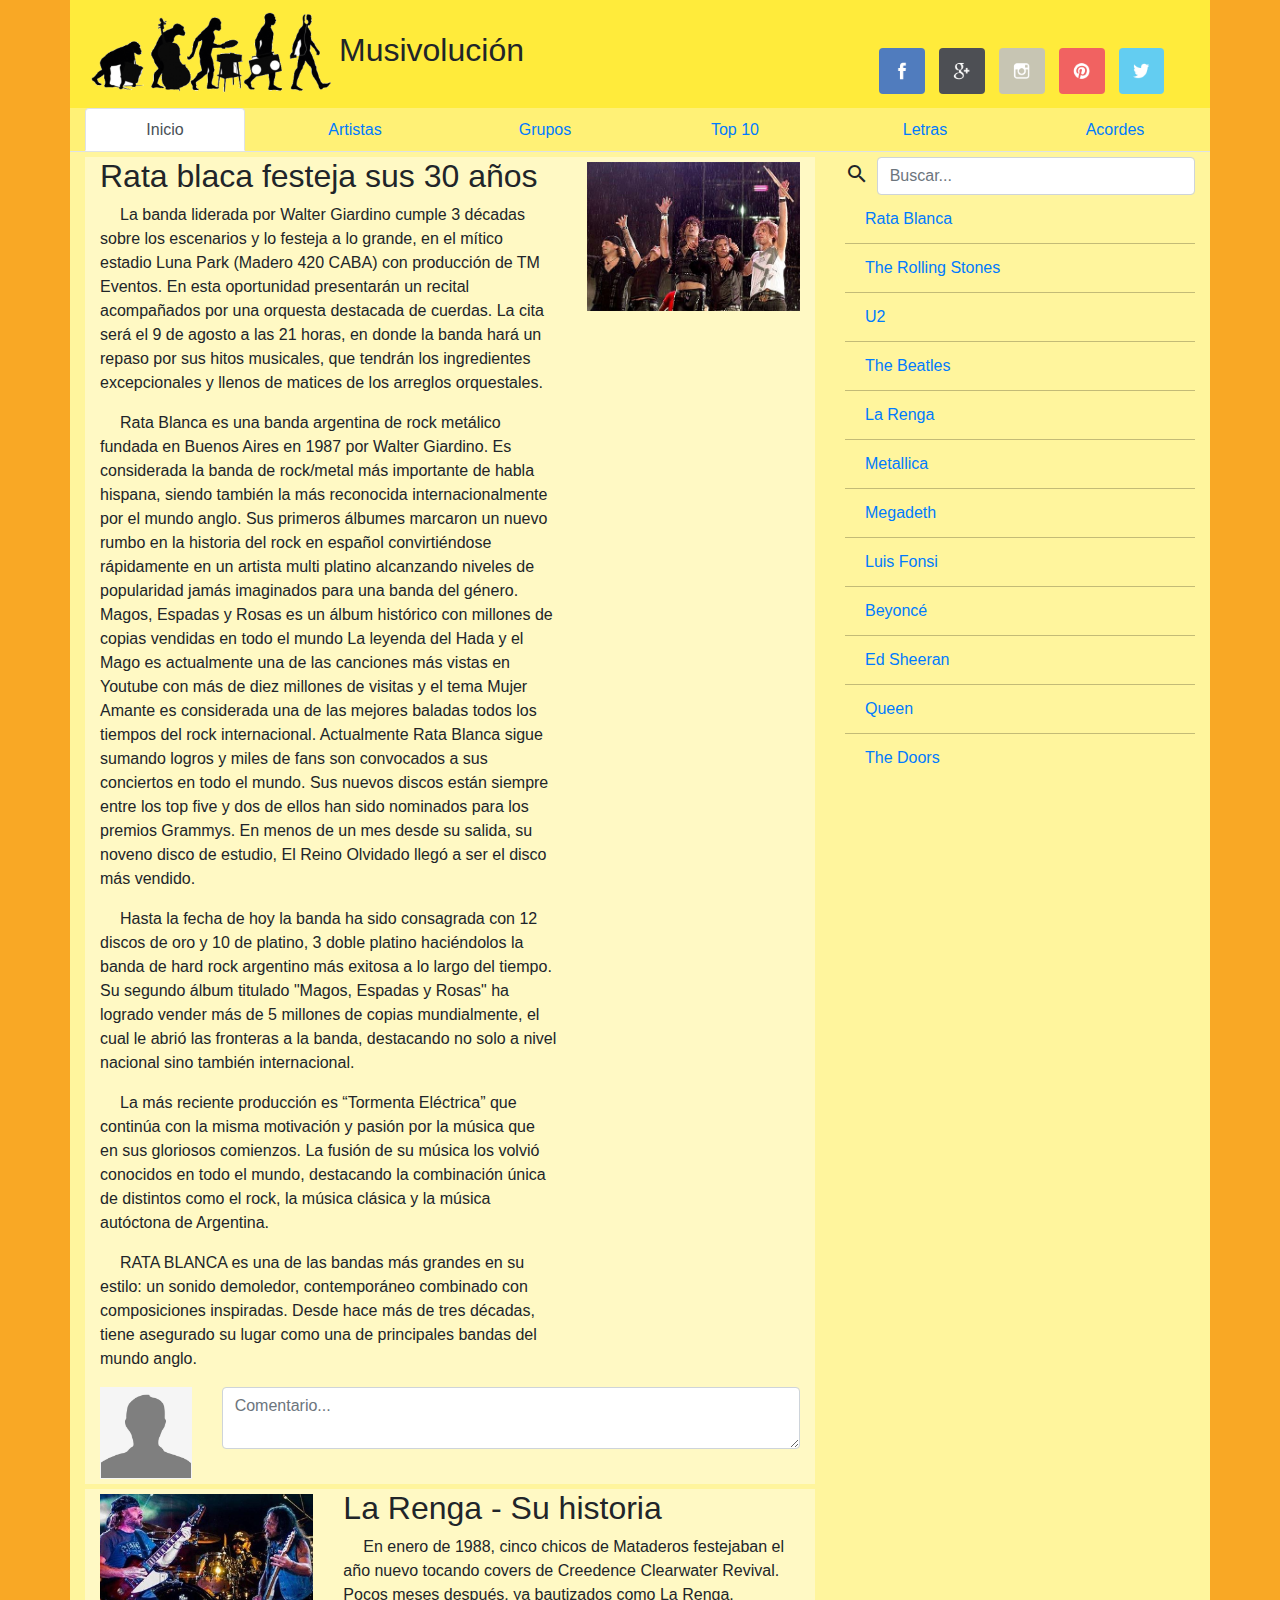
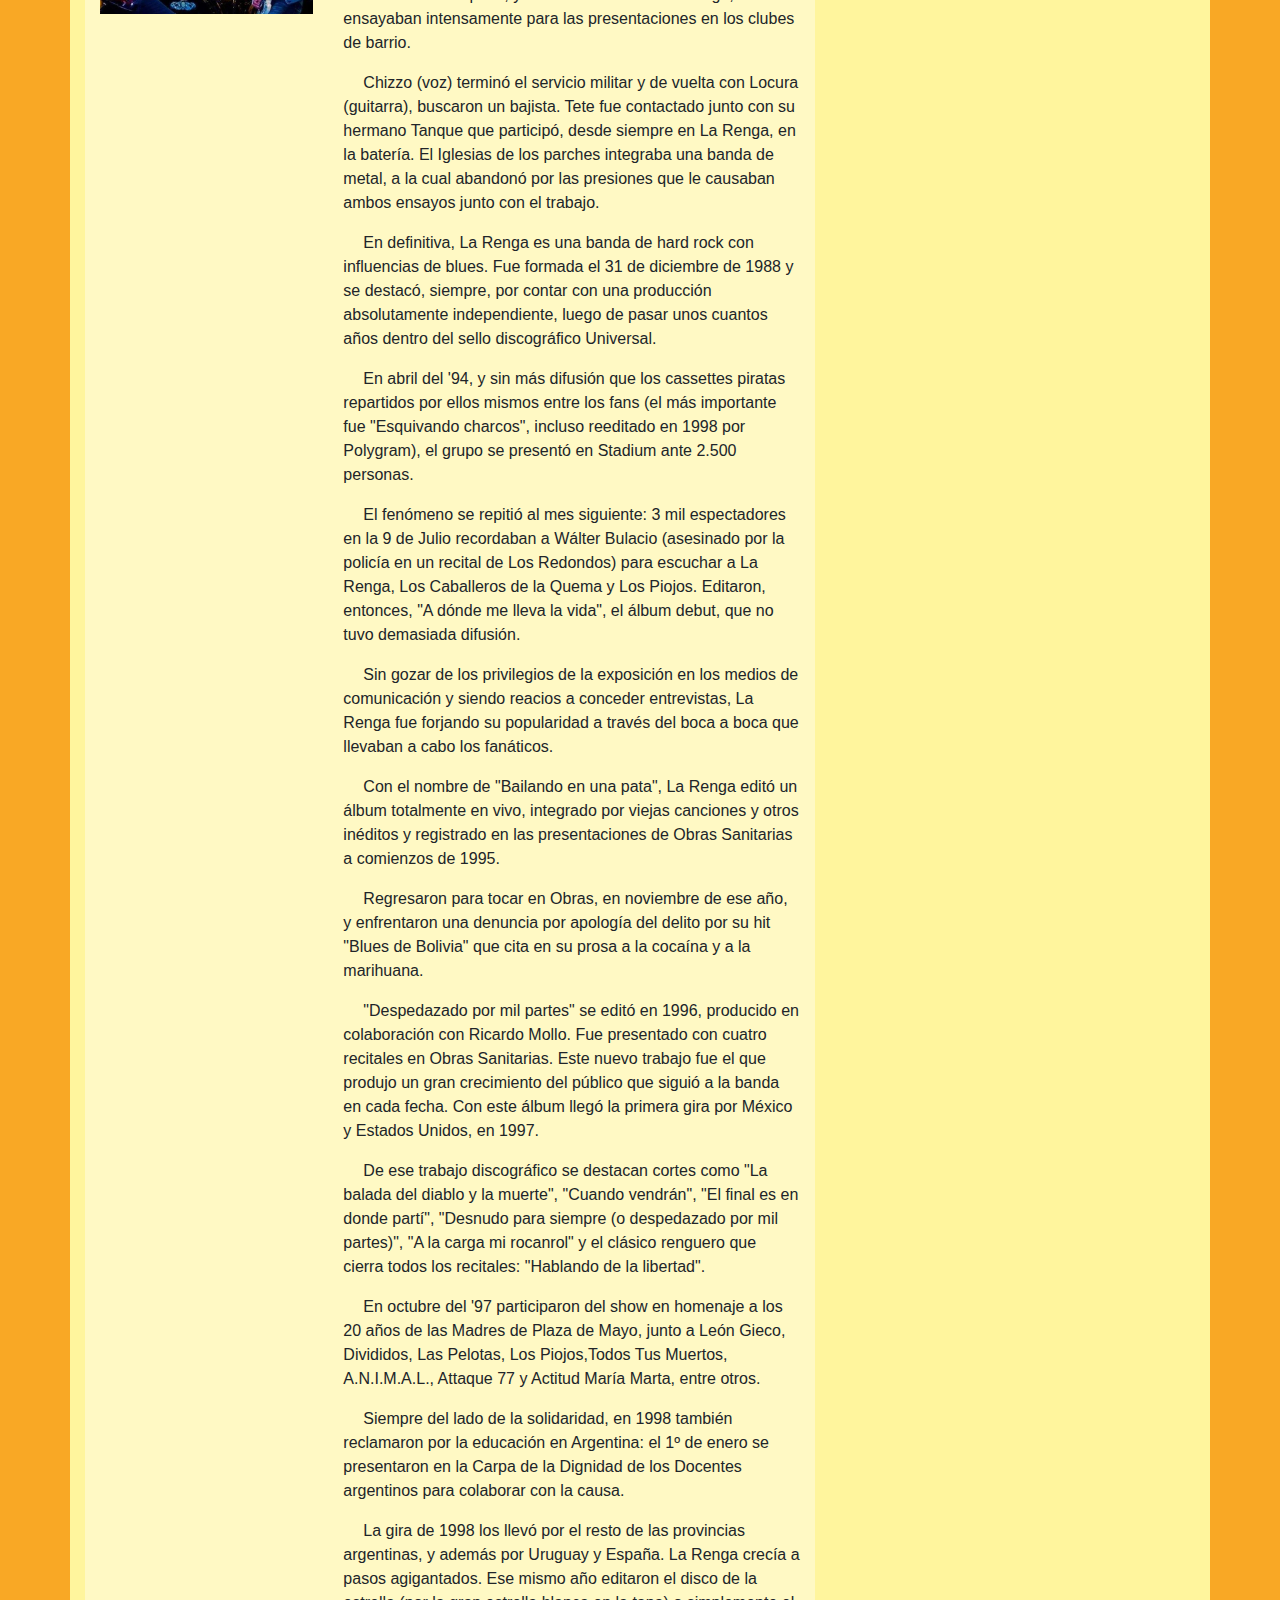
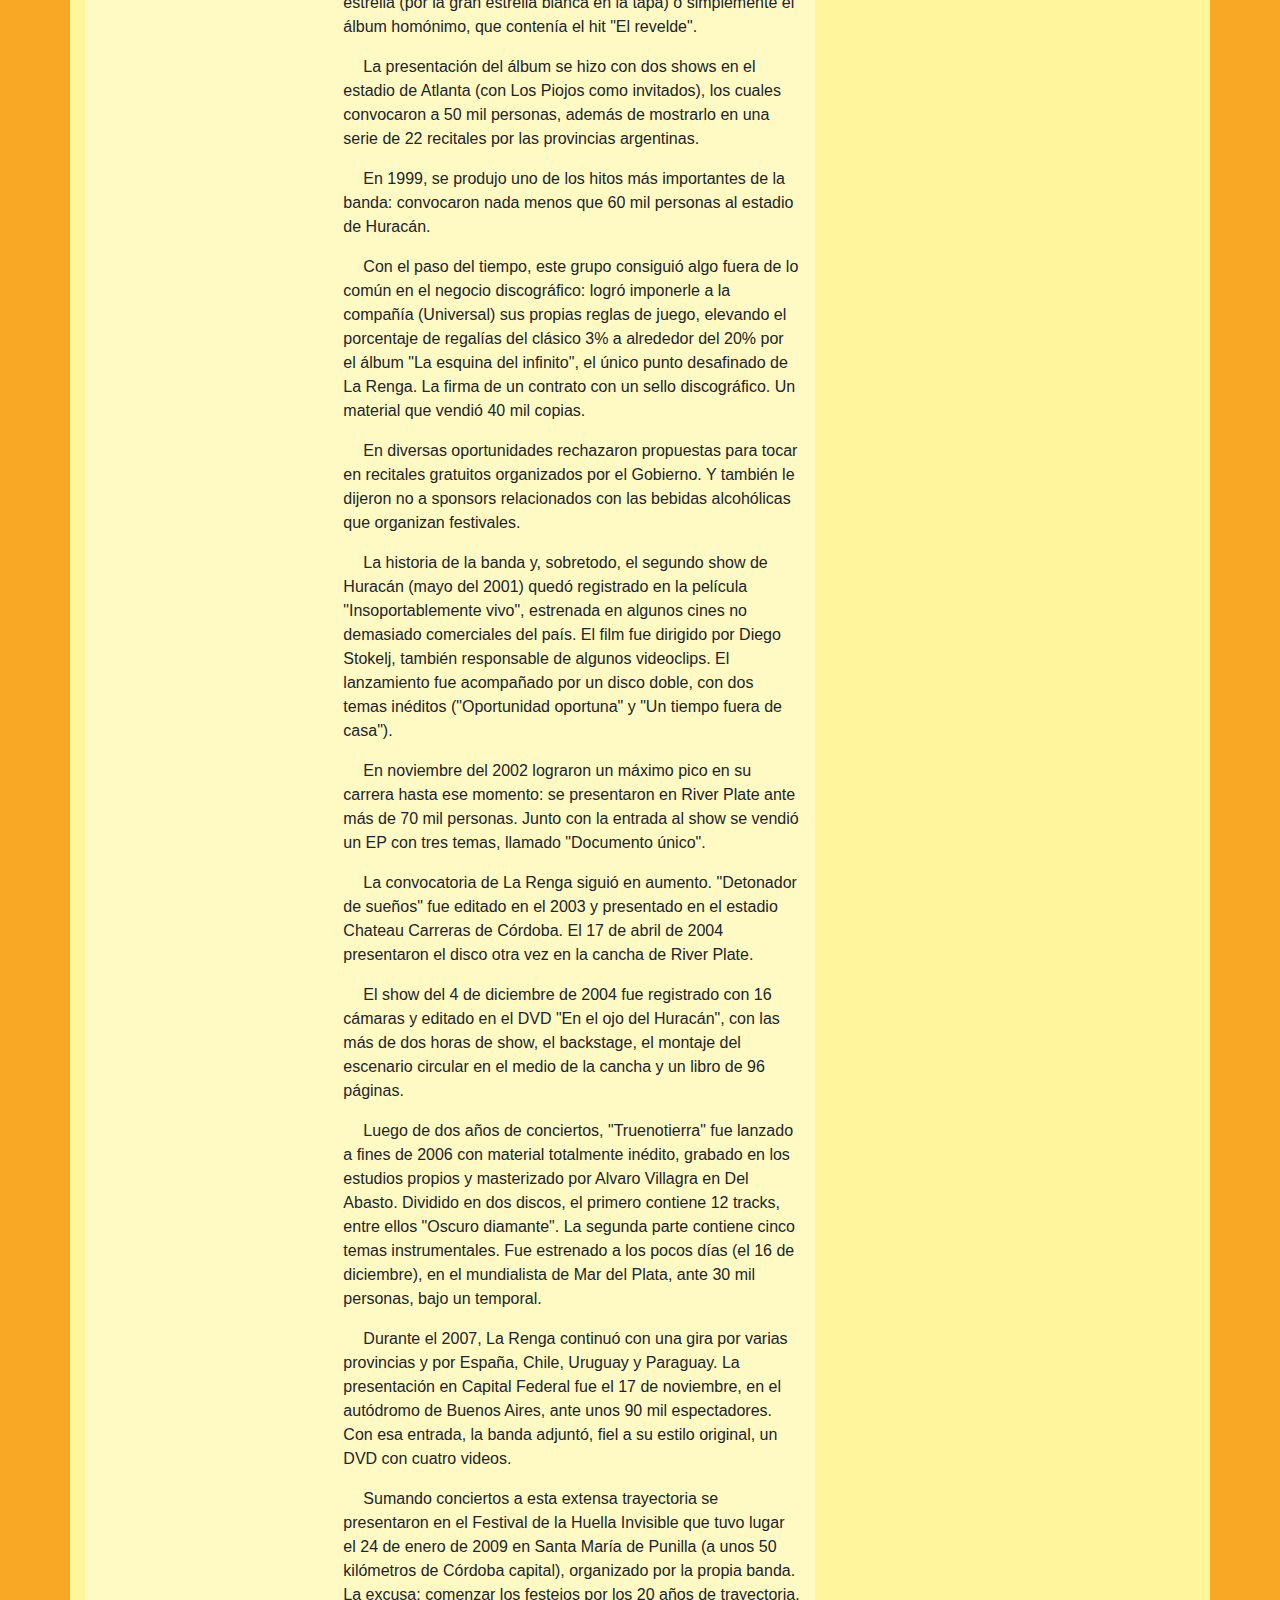
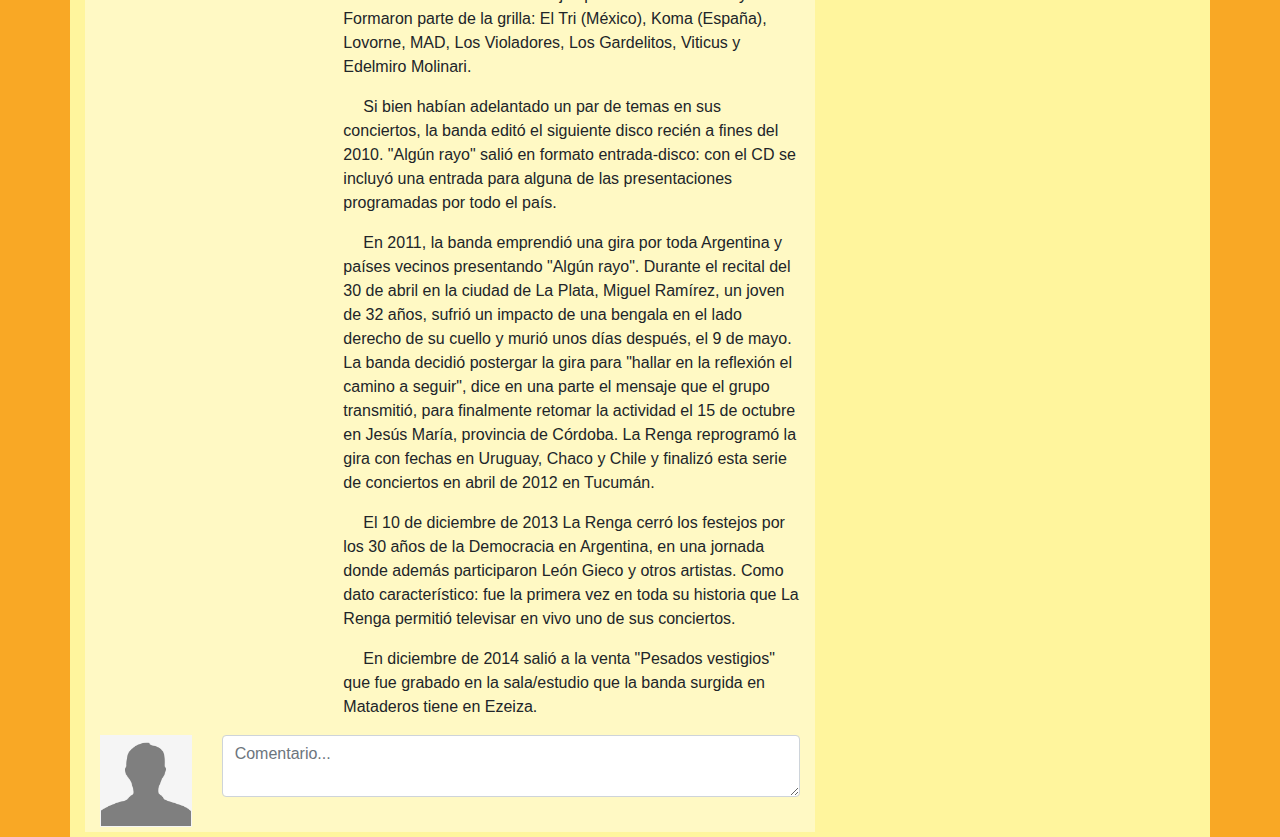
<file: Bootstrap-Blog de música/index.html>
<!DOCTYPE html>
<html>
  <head>
    <meta charset='utf-8'>
    <meta name='viewport' content='width=device-width initial-scale=1'>
    <meta name='mobile-web-app-capable' content='yes'>
    <link rel='stylesheet' href='css/bootstrap.min.css'>
    <link rel='stylesheet' href='css/estilos.css'>
    <script src='js/bootstrap.min.js'></script>
    <link href="https://fonts.googleapis.com/icon?family=Material+Icons" rel="stylesheet">
    <title>Musivolución</title>
  </head>
  <body class='body'>
    <div class="container">
      <!--logo e iconos sociales-->
      <header>
        <!--col logo-->
        <div class="row header">
          <div class="col-xs-12 col-sm-12 col-md-7 col-lg-7 justify-content-center">
            <h2 class="text-capitalize"><img src="img/logo.png" class="img-fluid logo"><span class="align-middle">musivolución</span></h2>
          </div>
          <!--col iconos-->
          <div class="col-xs-12 col-sm-12 col-md-5 col-lg-4 offset-lg-1">
            <div class="icons  justify-content-center">
              <a href="https://www.facebook.com" target="_blank"><img src="img/fb.png" class="social-icons rounded img-fluid"></a>
              <a href="https://plus.google.com" target="_blank"><img src="img/g+.png" class="social-icons rounded img-fluid"></a>
              <a href="https://www.instagram.com" target="_blank"><img src="img/ig.png" class="social-icons rounded img-fluid"></a>
              <a href="https://www.pinterest.com" target="_blank"><img src="img/pin.png" class="social-icons rounded img-fluid"></a>
              <a href="https://www.twitter.com" target="_blank"><img src="img/tt.png" class="social-icons rounded img-fluid"></a>
            </div>
          </div>
        </div>
      </header>
      <!--nav-bar-->
      <nav class="nav-back row nav-tabs">
        <div class="col-lg-2 col-md-2 col-sm-2 col-xs-12 text-center">
          <a href="#" class="nav-link active"><span class="align-middle">Inicio</span></a>
        </div>
        <div class="col-lg-2 col-md-2 col-sm-2 col-xs-12 text-center">
          <a href="#" class="nav-link"><span class="align-middle">Artistas</span></a>
        </div>
        <div class="col-lg-2 col-md-2 col-sm-2 col-xs-12 text-center">
          <a href="#" class="nav-link"><span class="align-middle">Grupos</span></a>
        </div>
        <div class="col-lg-2 col-md-2 col-sm-2 col-xs-12 text-center">
          <a href="#" class="nav-link"><span class="align-middle">Top 10</span></a>
        </div>
        <div class="col-lg-2 col-md-2 col-sm-2 col-xs-12 text-center">
          <a href="#" class="nav-link"><span class="align-middle">Letras</span></a>
        </div>
        <div class="ccol-lg-2 col-md-2 col-sm-2 col-xs-12 text-center">
          <a href="#" class="nav-link"><span class="align-middle">Acordes</span></a>
        </div>
      </nav>
      <!--div publicaciones y búsqueda-->
      <div class="row">
        <!--publicaciones-->
        <div class="col-lg-8 col-md-8 col-sm-8 col-xs-12 publi-busq">
          <!--publicacion 1-->
          <div class="container posts">
            <!--post-->
            <div class="row">
              <div class="col-lg-8 col-md-8 col-sm-8 col-xs-12">
                <h2>Rata blaca festeja sus 30 años</h2>
                <p>La banda liderada por Walter Giardino cumple 3 décadas sobre los escenarios y lo festeja a lo grande, en el mítico estadio Luna Park (Madero 420 CABA) con producción de TM Eventos. En esta oportunidad presentarán un recital acompañados por una orquesta destacada de cuerdas. La cita será el 9 de agosto a las 21 horas, en donde la banda hará un repaso por sus hitos musicales, que tendrán los ingredientes excepcionales y llenos de matices de los arreglos orquestales.</p>
                <p>Rata Blanca es una banda argentina de rock metálico fundada en Buenos Aires en 1987 por Walter Giardino. Es considerada la banda de rock/metal más importante de habla hispana, siendo también la más reconocida internacionalmente por el mundo anglo. Sus primeros álbumes marcaron un nuevo rumbo en la historia del rock en español convirtiéndose rápidamente en un artista multi platino alcanzando niveles de popularidad jamás imaginados para una banda del género. Magos, Espadas y Rosas es un álbum histórico con millones de copias vendidas en todo el mundo La leyenda del Hada y el Mago es actualmente una de las canciones más vistas en Youtube con más de diez millones de visitas y el tema Mujer Amante es considerada una de las mejores baladas todos los tiempos del rock internacional. Actualmente Rata Blanca sigue sumando logros y miles de fans son convocados a sus conciertos en todo el mundo. Sus nuevos discos están siempre entre los top five y dos de ellos han sido nominados para los premios Grammys. En menos de un mes desde su salida, su noveno disco de estudio, El Reino Olvidado llegó a ser el disco más vendido.</p>
                <p>Hasta la fecha de hoy la banda ha sido consagrada con 12 discos de oro y 10 de platino, 3 doble platino haciéndolos la banda de hard rock argentino más exitosa a lo largo del tiempo. Su segundo álbum titulado "Magos, Espadas y Rosas" ha logrado vender más de 5 millones de copias mundialmente, el cual le abrió las fronteras a la banda, destacando no solo a nivel nacional sino también internacional.</p>
                <p>La más reciente producción es “Tormenta Eléctrica” que continúa con la misma motivación y pasión por la música que en sus gloriosos comienzos. La fusión de su música los volvió conocidos en todo el mundo, destacando la combinación única de distintos como el rock, la música clásica y la música autóctona de Argentina.</p>
                <p>RATA BLANCA es una de las bandas más grandes en su estilo: un sonido demoledor, contemporáneo combinado con composiciones inspiradas. Desde hace más de tres décadas, tiene asegurado su lugar como una de principales bandas del mundo anglo.</p>
              </div>
              <div class="col-lg-4 col-md-4 col-sm-4 col-xs-12">
                <img src="img/Rata_Blanca.jpg" class="img-fluid max-width:100% mx-auto d-block img-publi">
              </div>
            </div>
            <!--comentario-->
            <div class="row">
              <div class="col-2">
                <img src="img/perfil.jpg" class="img-perfil">
              </div>
              <div class="col-10">
                <form>
                  <textarea class="form-control comentario" placeholder="Comentario..."></textarea>
                </form>
              </div>
            </div>
          </div>
          <!--publicacion 2-->
          <div class="container posts">
            <!--post-->
            <div class="row">
              <div class="col-lg-4 col-md-4 col-sm-4 col-xs-12">
                <img src="img/larenga.jpg" class="img-fluid max-width:100% mx-auto d-block img-publi">
              </div>
              <div class="col-lg-8 col-md-8 col-sm-8 col-xs-12">
                <h2>La Renga - Su historia</h2>
                <p>En enero de 1988, cinco chicos de Mataderos festejaban el año nuevo tocando covers de Creedence Clearwater Revival. Pocos meses después, ya bautizados como La Renga, ensayaban intensamente para las presentaciones en los clubes de barrio.</p>

                <p>Chizzo (voz) terminó el servicio militar y de vuelta con Locura (guitarra), buscaron un bajista. Tete fue contactado junto con su hermano Tanque que participó, desde siempre en La Renga, en la batería. El Iglesias de los parches integraba una banda de metal, a la cual abandonó por las presiones que le causaban ambos ensayos junto con el trabajo.</p>

                <p>En definitiva, La Renga es una banda de hard rock con influencias de blues. Fue formada el 31 de diciembre de 1988 y se destacó, siempre, por contar con una producción absolutamente independiente, luego de pasar unos cuantos años dentro del sello discográfico Universal.</p>

                <p>En abril del '94, y sin más difusión que los cassettes piratas repartidos por ellos mismos entre los fans (el más importante fue "Esquivando charcos", incluso reeditado en 1998 por Polygram), el grupo se presentó en Stadium ante 2.500 personas.</p>

                <p>El fenómeno se repitió al mes siguiente: 3 mil espectadores en la 9 de Julio recordaban a Wálter Bulacio (asesinado por la policía en un recital de Los Redondos) para escuchar a La Renga, Los Caballeros de la Quema y Los Piojos. Editaron, entonces, "A dónde me lleva la vida", el álbum debut, que no tuvo demasiada difusión.</p>

                <p>Sin gozar de los privilegios de la exposición en los medios de comunicación y siendo reacios a conceder entrevistas, La Renga fue forjando su popularidad a través del boca a boca que llevaban a cabo los fanáticos.</p>

                <p>Con el nombre de "Bailando en una pata", La Renga editó un álbum totalmente en vivo, integrado por viejas canciones y otros inéditos y registrado en las presentaciones de Obras Sanitarias a comienzos de 1995.</p>

                <p>Regresaron para tocar en Obras, en noviembre de ese año, y enfrentaron una denuncia por apología del delito por su hit "Blues de Bolivia" que cita en su prosa a la cocaína y a la marihuana.</p>

                <p>"Despedazado por mil partes" se editó en 1996, producido en colaboración con Ricardo Mollo. Fue presentado con cuatro recitales en Obras Sanitarias. Este nuevo trabajo fue el que produjo un gran crecimiento del público que siguió a la banda en cada fecha. Con este álbum llegó la primera gira por México y Estados Unidos, en 1997.</p>

                <p>De ese trabajo discográfico se destacan cortes como "La balada del diablo y la muerte", "Cuando vendrán", "El final es en donde partí", "Desnudo para siempre (o despedazado por mil partes)", "A la carga mi rocanrol" y el clásico renguero que cierra todos los recitales: "Hablando de la libertad".</p>

                <p>En octubre del '97 participaron del show en homenaje a los 20 años de las Madres de Plaza de Mayo, junto a León Gieco, Divididos, Las Pelotas, Los Piojos,Todos Tus Muertos, A.N.I.M.A.L., Attaque 77 y Actitud María Marta, entre otros.</p>

                <p>Siempre del lado de la solidaridad, en 1998 también reclamaron por la educación en Argentina: el 1º de enero se presentaron en la Carpa de la Dignidad de los Docentes argentinos para colaborar con la causa.</p>

                <p>La gira de 1998 los llevó por el resto de las provincias argentinas, y además por Uruguay y España. La Renga crecía a pasos agigantados. Ese mismo año editaron el disco de la estrella (por la gran estrella blanca en la tapa) o simplemente el álbum homónimo, que contenía el hit "El revelde".</p>

                <p>La presentación del álbum se hizo con dos shows en el estadio de Atlanta (con Los Piojos como invitados), los cuales convocaron a 50 mil personas, además de mostrarlo en una serie de 22 recitales por las provincias argentinas.</p>

                <p>En 1999, se produjo uno de los hitos más importantes de la banda: convocaron nada menos que 60 mil personas al estadio de Huracán.</p>

                <p>Con el paso del tiempo, este grupo consiguió algo fuera de lo común en el negocio discográfico: logró imponerle a la compañía (Universal) sus propias reglas de juego, elevando el porcentaje de regalías del clásico 3% a alrededor del 20% por el álbum "La esquina del infinito", el único punto desafinado de La Renga. La firma de un contrato con un sello discográfico. Un material que vendió 40 mil copias.</p>

                <p>En diversas oportunidades rechazaron propuestas para tocar en recitales gratuitos organizados por el Gobierno. Y también le dijeron no a sponsors relacionados con las bebidas alcohólicas que organizan festivales.</p>

                <p>La historia de la banda y, sobretodo, el segundo show de Huracán (mayo del 2001) quedó registrado en la película "Insoportablemente vivo", estrenada en algunos cines no demasiado comerciales del país. El film fue dirigido por Diego Stokelj, también responsable de algunos videoclips. El lanzamiento fue acompañado por un disco doble, con dos temas inéditos ("Oportunidad oportuna" y "Un tiempo fuera de casa").</p>

                <p>En noviembre del 2002 lograron un máximo pico en su carrera hasta ese momento: se presentaron en River Plate ante más de 70 mil personas. Junto con la entrada al show se vendió un EP con tres temas, llamado "Documento único".</p>

                <p>La convocatoria de La Renga siguió en aumento. "Detonador de sueños" fue editado en el 2003 y presentado en el estadio Chateau Carreras de Córdoba. El 17 de abril de 2004 presentaron el disco otra vez en la cancha de River Plate.</p>

                <p>El show del 4 de diciembre de 2004 fue registrado con 16 cámaras y editado en el DVD "En el ojo del Huracán", con las más de dos horas de show, el backstage, el montaje del escenario circular en el medio de la cancha y un libro de 96 páginas.</p>

                <p>Luego de dos años de conciertos, "Truenotierra" fue lanzado a fines de 2006 con material totalmente inédito, grabado en los estudios propios y masterizado por Alvaro Villagra en Del Abasto. Dividido en dos discos, el primero contiene 12 tracks, entre ellos "Oscuro diamante". La segunda parte contiene cinco temas instrumentales. Fue estrenado a los pocos días (el 16 de diciembre), en el mundialista de Mar del Plata, ante 30 mil personas, bajo un temporal.</p>

                <p>Durante el 2007, La Renga continuó con una gira por varias provincias y por España, Chile, Uruguay y Paraguay. La presentación en Capital Federal fue el 17 de noviembre, en el autódromo de Buenos Aires, ante unos 90 mil espectadores. Con esa entrada, la banda adjuntó, fiel a su estilo original, un DVD con cuatro videos.</p>

                <p>Sumando conciertos a esta extensa trayectoria se presentaron en el Festival de la Huella Invisible que tuvo lugar el 24 de enero de 2009 en Santa María de Punilla (a unos 50 kilómetros de Córdoba capital), organizado por la propia banda. La excusa: comenzar los festejos por los 20 años de trayectoria. Formaron parte de la grilla: El Tri (México), Koma (España), Lovorne, MAD, Los Violadores, Los Gardelitos, Viticus y Edelmiro Molinari.</p>

                <p>Si bien habían adelantado un par de temas en sus conciertos, la banda editó el siguiente disco recién a fines del 2010. "Algún rayo" salió en formato entrada-disco: con el CD se incluyó una entrada para alguna de las presentaciones programadas por todo el país.</p>

                <p>En 2011, la banda emprendió una gira por toda Argentina y países vecinos presentando "Algún rayo". Durante el recital del 30 de abril en la ciudad de La Plata, Miguel Ramírez, un joven de 32 años, sufrió un impacto de una bengala en el lado derecho de su cuello y murió unos días después, el 9 de mayo. La banda decidió postergar la gira para "hallar en la reflexión el camino a seguir", dice en una parte el mensaje que el grupo transmitió, para finalmente retomar la actividad el 15 de octubre en Jesús María, provincia de Córdoba. La Renga reprogramó la gira con fechas en Uruguay, Chaco y Chile y finalizó esta serie de conciertos en abril de 2012 en Tucumán.</p>

                <p>El 10 de diciembre de 2013 La Renga cerró los festejos por los 30 años de la Democracia en Argentina, en una jornada donde además participaron León Gieco y otros artistas. Como dato característico: fue la primera vez en toda su historia que La Renga permitió televisar en vivo uno de sus conciertos.</p>

                <p>En diciembre de 2014 salió a la venta "Pesados vestigios" que fue grabado en la sala/estudio que la banda surgida en Mataderos tiene en Ezeiza.</p>

              </div>
            </div>
            <!--comentario-->
            <div class="row">
              <div class="col-2">
                <img src="img/perfil.jpg" class="img-perfil">
              </div>
              <div class="col-10">
                <form>
                  <textarea class="form-control comentario" placeholder="Comentario..."></textarea>
                </form>
              </div>
            </div>
          </div>

        </div>
        <!--busqueda-->
        <div class="col-lg-4 col-md-4 col-sm-4 publi-busq hide-on-xs">
          <!--barra de busqueda-->
          <div class="row barra-busq">
            <div class="col-1">
              <i class="material-icons"><span class="text-center align-middle">search</span></i>
            </div>
            <div class="col-11">
              <form class="" action="index.html" method="post">
                <input type="search" class="form-control" placeholder="Buscar...">
              </form>              
            </div>
            </div>
            <!--lista busqueda-->
            <div class="row-col">
              <ul class="list-group list-group-flush">
                <li class="list-group-item text-capitalize"><a href="#">rata blanca</a></li>
                <li class="list-group-item text-capitalize"><a href="#">the rolling stones</a></li>
                <li class="list-group-item text-capitalize"><a href="#">u2</li>
                <li class="list-group-item text-capitalize"><a href="#">the beatles</a></li>
                <li class="list-group-item text-capitalize"><a href="#">la renga</a></li>
                <li class="list-group-item text-capitalize"><a href="#">metallica</a></li>
                <li class="list-group-item text-capitalize"><a href="#">megadeth</a></li>
                <li class="list-group-item text-capitalize"><a href="#">luis fonsi</a></li>
                <li class="list-group-item text-capitalize"><a href="#">beyoncé</a></li>
                <li class="list-group-item text-capitalize"><a href="#">ed sheeran</a></li>
                <li class="list-group-item text-capitalize"><a href="#">queen</a></li>
                <li class="list-group-item text-capitalize"><a href="#">the doors</a></li>
              </ul>
            </div>
        </div>
      </div>
    </div>
  </body>
</html>
</file>
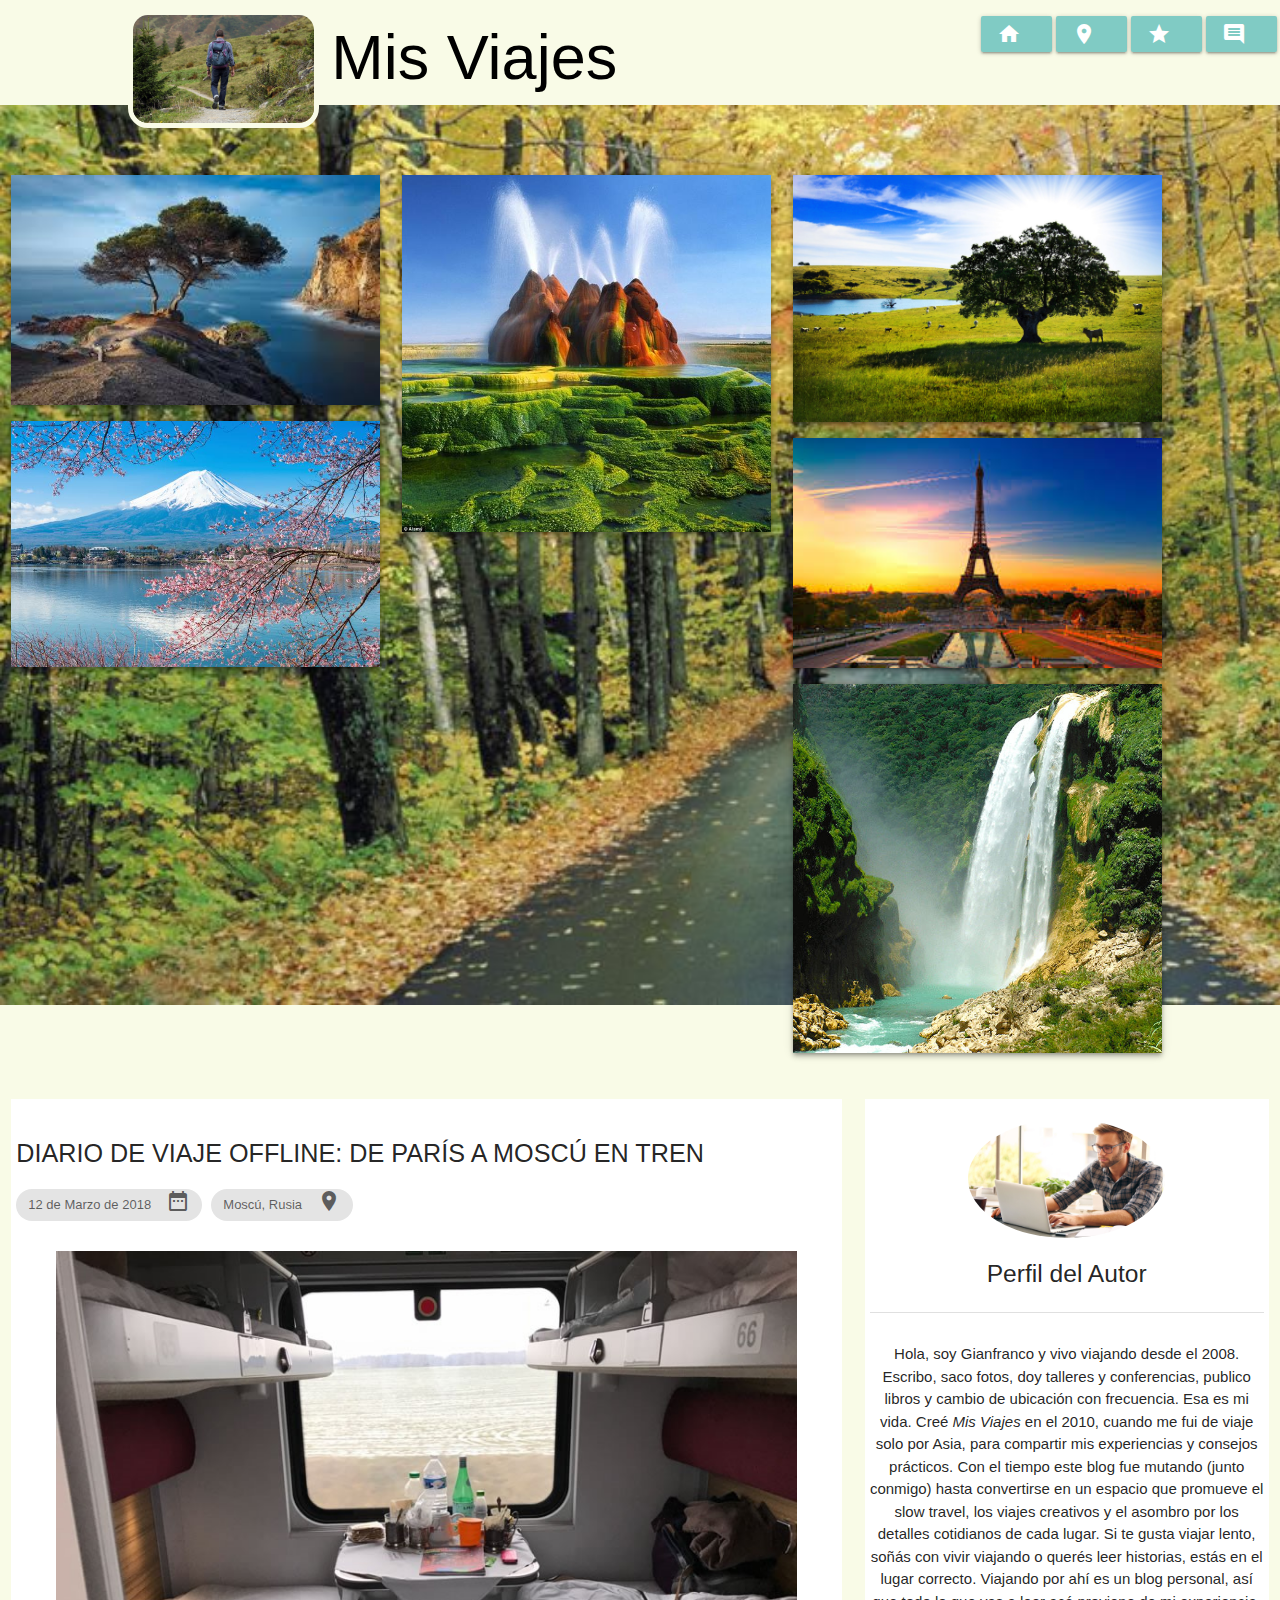
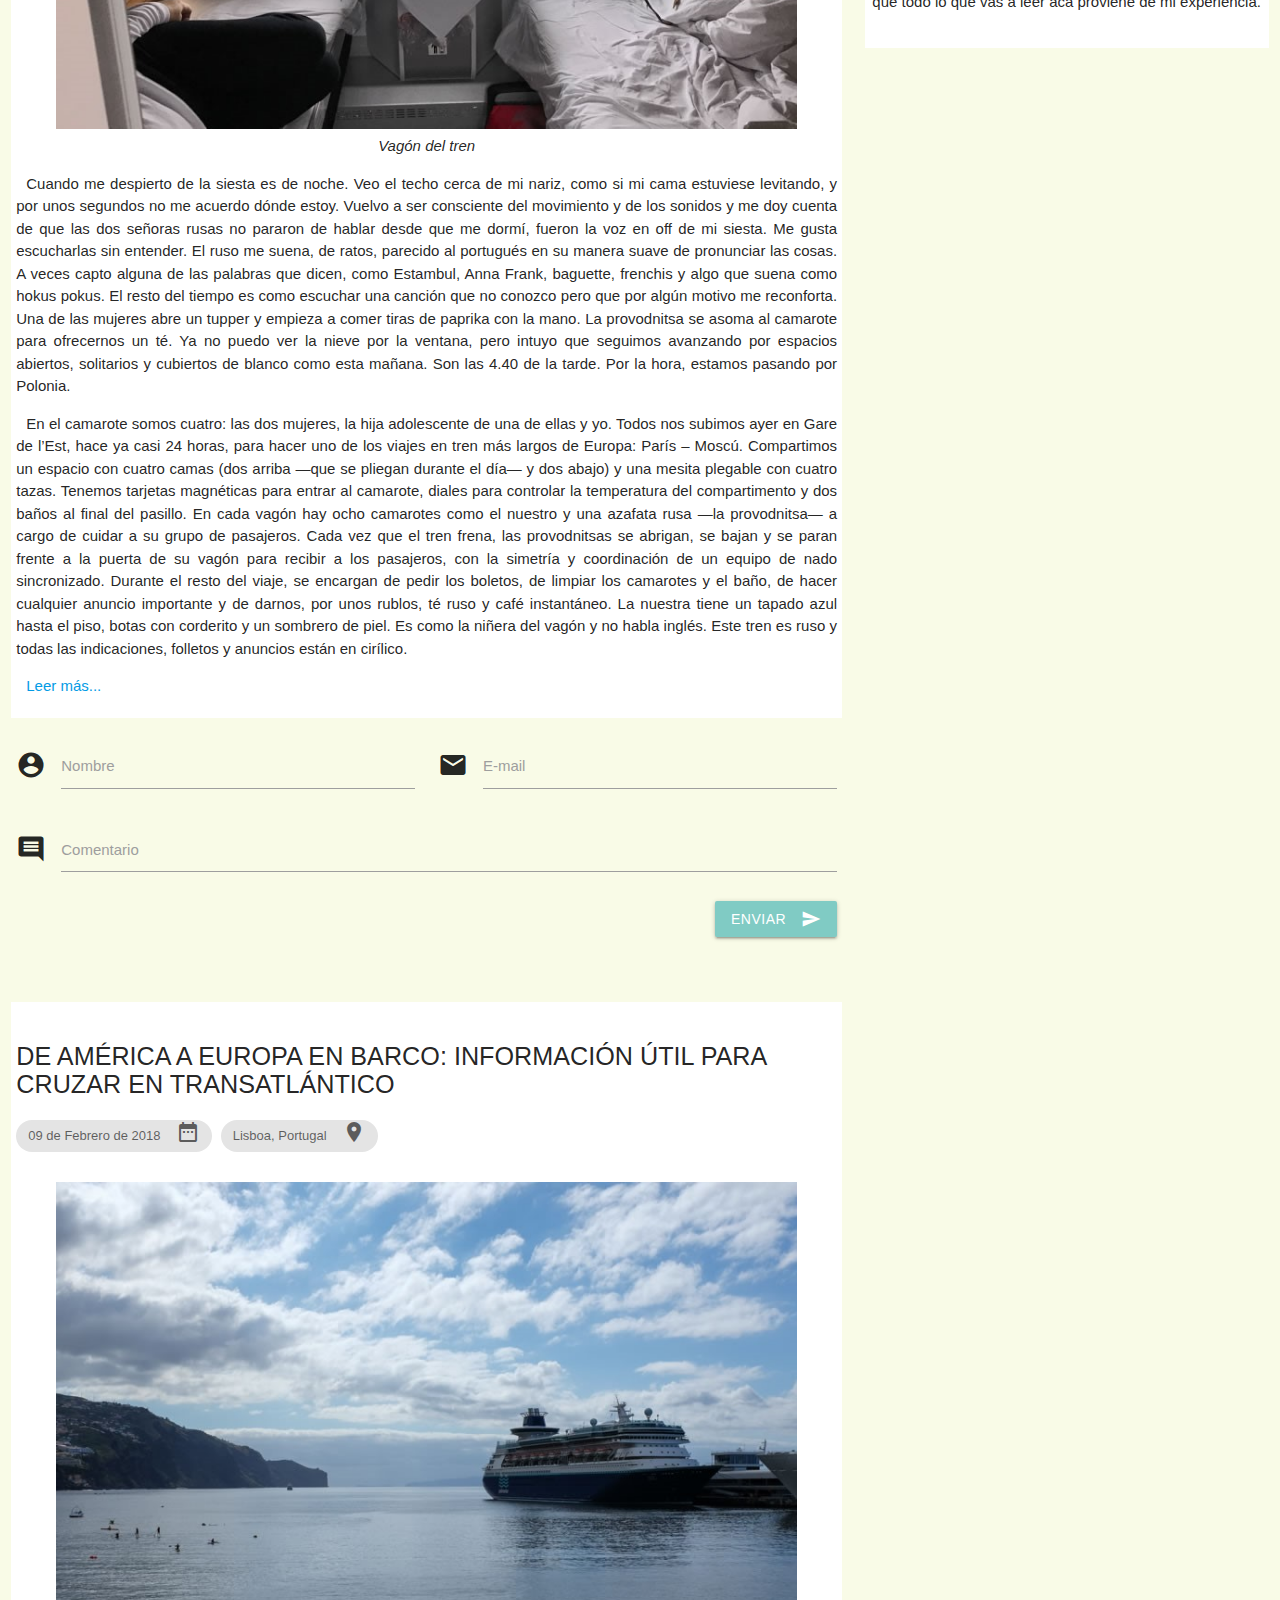
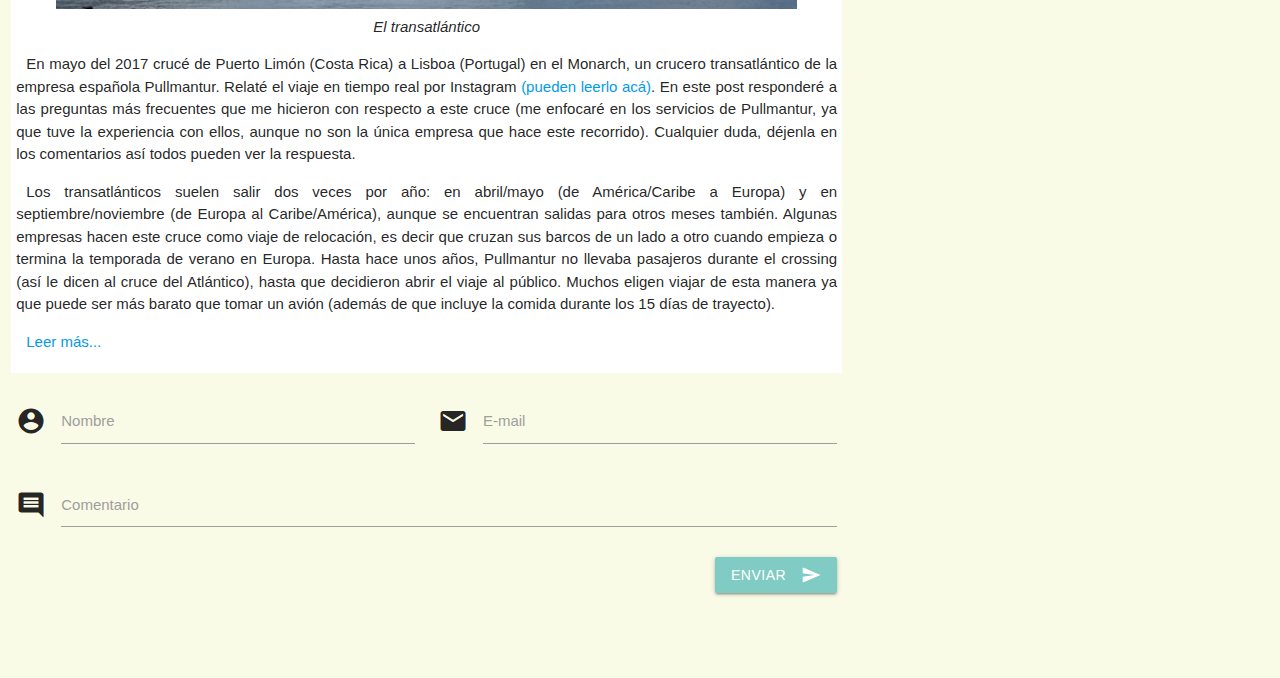
<file: Materialize-Blog de viajes/index.html>
<!DOCTYPE html>
  <html>
    <head>
      <!--Import Google Icon Font-->
      <link href="https://fonts.googleapis.com/icon?family=Material+Icons" rel="stylesheet">
      <!--Import materialize.css-->
      <link type="text/css" rel="stylesheet" href="css/materialize.min.css"  media="screen,projection"/>
      <!--Let browser know website is optimized for mobile-->
      <meta name="viewport" content="width=device-width, initial-scale=1.0"/>
      <link rel="stylesheet" href="css/styles.css">
      <title>Mis Viajes</title>
    </head>

    <body class="body">
      <!--header-->
      <div class="row">
        <!--logo-->
        <div class="col s5 m5 l2 offset-m1 offset-l1">
          <img src="img/logo.jpg" class="logo">
        </div>
        <!--navbar-->
        <div class="col s12 m12 l9">
          <nav class="left z-depth-0">
              <ul class="right">
                <li><a href="#" class="waves-effect waves-light btn active"><i class="material-icons left">home</i><span class="hide">Inicio</span></a></li>
                <li><a href="#" class="waves-effect waves-light btn"><i class="material-icons left">location_on</i><span class="hide">Estuve en</span></a></li>
                <li><a href="#" class="waves-effect waves-light btn"><i class="material-icons left">star</i><span class="hide">Mejores viajes</span></a></li>
                <li class="right"><a href="#" class="waves-effect waves-light btn"><i class="material-icons left">comment</i><span class="hide">Recomendaciones</span></a></li>
              </ul>
          </nav>
          <br>
          <h1 class="slogan">Mis Viajes</h1>
        </div>
      </div>
      <!--galería y redes-->
      <div class="row">
        <!--iconos redes sociales-->
        <div class="col s1 hide">
          <ul class="social-list">
            <li><a href="https://www.facebook.com" target="_blank"><img src="img/fb.png" class="social-icons img-fluid"></a></li>
            <li><a href="https://plus.google.com" target="_blank"><img src="img/g+.png" class="social-icons img-fluid"></a></li>
            <li><a href="https://www.instagram.com" target="_blank"><img src="img/ig.png" class="social-icons img-fluid"></a></li>
            <li><a href="https://www.pinterest.com" target="_blank"><img src="img/pin.png" class="social-icons img-fluid"></a></li>
            <li><a href="https://www.twitter.com" target="_blank"><img src="img/tt.png" class="social-icons img-fluid"></a></li>
          </ul>
        </div>
        <!--columnas fotos-->
        <div class="col s12 m11 l 11">
          <div class="row center-align">
            <!--columna 1-->
            <div class="col s12 m12 l4">
              <img src="img/p1.jpg" class="z-depth-2 imgs">
              <img src="img/p2.jpg" class="z-depth-2 imgs">
            </div>
            <!--columna 2-->
            <div class="col s12 m12 l4">
              <img src="img/p3.jpg" class="z-depth-2 imgs">
            </div>
            <!--columna 3-->
            <div class="col s12 m12 l4">
              <img src="img/p4.jpg" class="z-depth-2 imgs">
              <img src="img/p5.jpg" class="z-depth-2 imgs">
              <img src="img/p6.jpg" class="z-depth-2 imgs">
            </div>
          </div>
        </div>
      </div>
      <!--publicaciones-sobre el autor-->
      <div class="row">
        <!--publicaciones-->
        <div class="col s12 m12 l8">
          <!--publicacion 1-->
          <div class="mpubli">
            <!--publicacion-->
            <div class="back">
              <h2 class="flow-text">DIARIO DE VIAJE OFFLINE: DE PARÍS A MOSCÚ EN TREN</h2>
              <div class="chip">
                12 de Marzo de 2018 <i class="material-icons right">date_range</i>
              </div>
              <div class="chip">
                Moscú, Rusia <i class="material-icons right">location_on</i>
              </div>
              <figure>
                <img src="img/publi1.jpg" title="Vagón del tren" class="imgs">
                <figcaption class="center-align"><i>Vagón del tren</i></figcaption>
              </figure>
              <p>Cuando me despierto de la siesta es de noche. Veo el techo cerca de mi nariz, como si mi cama estuviese levitando, y por unos segundos no me acuerdo dónde estoy. Vuelvo a ser consciente del movimiento y de los sonidos y me doy cuenta de que las dos señoras rusas no pararon de hablar desde que me dormí, fueron la voz en off de mi siesta. Me gusta escucharlas sin entender. El ruso me suena, de ratos, parecido al portugués en su manera suave de pronunciar las cosas. A veces capto alguna de las palabras que dicen, como Estambul, Anna Frank, baguette, frenchis y algo que suena como hokus pokus. El resto del tiempo es como escuchar una canción que no conozco pero que por algún motivo me reconforta. Una de las mujeres abre un tupper y empieza a comer tiras de paprika con la mano. La provodnitsa se asoma al camarote para ofrecernos un té. Ya no puedo ver la nieve por la ventana, pero intuyo que seguimos avanzando por espacios abiertos, solitarios y cubiertos de blanco como esta mañana. Son las 4.40 de la tarde. Por la hora, estamos pasando por Polonia.</p>
              <p>En el camarote somos cuatro: las dos mujeres, la hija adolescente de una de ellas y yo. Todos nos subimos ayer en Gare de l’Est, hace ya casi 24 horas, para hacer uno de los viajes en tren más largos de Europa: París – Moscú. Compartimos un espacio con cuatro camas (dos arriba —que se pliegan durante el día— y dos abajo) y una mesita plegable con cuatro tazas. Tenemos tarjetas magnéticas para entrar al camarote, diales para controlar la temperatura del compartimento y dos baños al final del pasillo. En cada vagón hay ocho camarotes como el nuestro y una azafata rusa —la provodnitsa— a cargo de cuidar a su grupo de pasajeros. Cada vez que el tren frena, las provodnitsas se abrigan, se bajan y se paran frente a la puerta de su vagón para recibir a los pasajeros, con la simetría y coordinación de un equipo de nado sincronizado. Durante el resto del viaje, se encargan de pedir los boletos, de limpiar los camarotes y el baño, de hacer cualquier anuncio importante y de darnos, por unos rublos, té ruso y café instantáneo. La nuestra tiene un tapado azul hasta el piso, botas con corderito y un sombrero de piel. Es como la niñera del vagón y no habla inglés. Este tren es ruso y todas las indicaciones, folletos y anuncios están en cirílico.</p>
              <p><a href="#">Leer más...</a></p>
            </div>
            <!--comentarios-->
            <div class="backc">
              <div class="row">
                <form class="col s12">
                  <div class="row">
                    <div class="col s6 input-field">
                      <i class="material-icons prefix">account_circle</i>
                      <input type="text" id="nombre" class="validate">
                      <label for="nombre">Nombre</label>
                    </div>
                    <div class="col s6 input-field">
                      <i class="material-icons prefix">email</i>
                      <input type="email" id="email" class="validate">
                      <label for="email">E-mail</label>
                    </div>
                    <div class="input-field col s12">
                      <i class="material-icons prefix">comment</i>
                      <textarea class="materialize-textarea" id="textarea"></textarea>
                      <label for="textarea">Comentario</label>
                    </div>
                    <div class="col s12">
                      <button class="btn right" type="submit"><i class="material-icons right">send</i>Enviar</button>
                    </div>
                  </div>
                </form>
              </div>
            </div>
          </div>
          <!--publicacion 2-->
          <div class="mpubli">
            <!--publicacion-->
            <div class="back">
              <h2 class="flow-text">DE AMÉRICA A EUROPA EN BARCO: INFORMACIÓN ÚTIL PARA CRUZAR EN TRANSATLÁNTICO</h2>
              <div class="chip">
                09 de Febrero de 2018 <i class="material-icons right">date_range</i>
              </div>
              <div class="chip">
                Lisboa, Portugal <i class="material-icons right">location_on</i>
              </div>
              <figure>
                <img src="img/publi2.jpg" title="El transatlántico" class="imgs">
                <figcaption class="center-align"><i>El transatlántico</i></figcaption>
              </figure>
              <p>En mayo del 2017 crucé de Puerto Limón (Costa Rica) a Lisboa (Portugal) en el Monarch, un crucero transatlántico de la empresa española Pullmantur. Relaté el viaje en tiempo real por Instagram <a href="#">(pueden leerlo acá)</a>. En este post responderé a las preguntas más frecuentes que me hicieron con respecto a este cruce (me enfocaré en los servicios de Pullmantur, ya que tuve la experiencia con ellos, aunque no son la única empresa que hace este recorrido). Cualquier duda, déjenla en los comentarios así todos pueden ver la respuesta.</p>
              <p>Los transatlánticos suelen salir dos veces por año: en abril/mayo (de América/Caribe a Europa) y en septiembre/noviembre (de Europa al Caribe/América), aunque se encuentran salidas para otros meses también. Algunas empresas hacen este cruce como viaje de relocación, es decir que cruzan sus barcos de un lado a otro cuando empieza o termina la temporada de verano en Europa. Hasta hace unos años, Pullmantur no llevaba pasajeros durante el crossing (así le dicen al cruce del Atlántico), hasta que decidieron abrir el viaje al público. Muchos eligen viajar de esta manera ya que puede ser más barato que tomar un avión (además de que incluye la comida durante los 15 días de trayecto).</p>
              <p><a href="#">Leer más...</a></p>
            </div>
            <!--comentarios-->
            <div class="backc">
              <div class="row">
                <form class="col s12">
                  <div class="row">
                    <div class="col s6 input-field">
                      <i class="material-icons prefix">account_circle</i>
                      <input type="text" id="nombre" class="validate">
                      <label for="nombre">Nombre</label>
                    </div>
                    <div class="col s6 input-field">
                      <i class="material-icons prefix">email</i>
                      <input type="email" id="email" class="validate">
                      <label for="email">E-mail</label>
                    </div>
                    <div class="input-field col s12">
                      <i class="material-icons prefix">comment</i>
                      <textarea class="materialize-textarea" id="textarea"></textarea>
                      <label for="textarea">Comentario</label>
                    </div>
                    <div class="col s12">
                      <button class="btn right" type="submit"><i class="material-icons right">send</i>Enviar</button>
                    </div>
                  </div>
                </form>
              </div>
            </div>
          </div>
        </div>
        <!--sobre el autor-->
        <div class="col s12 m12 l4">
          <div class="back">
            <div class="section">
              <img src="img/perfil.jpg" class="circle perfil">
              <h5 class="center-align">Perfil del Autor</h5>
            </div>
            <div class="divider"></div>
            <div class="section">
              <p class="center-align desc">Hola, soy Gianfranco y vivo viajando desde el 2008. Escribo, saco fotos, doy talleres y conferencias, publico libros y cambio de ubicación con frecuencia. Esa es mi vida. Creé <i>Mis Viajes</i> en el 2010, cuando me fui de viaje solo por Asia, para compartir mis experiencias y consejos prácticos. Con el tiempo este blog fue mutando (junto conmigo) hasta convertirse en un espacio que promueve el slow travel, los viajes creativos y el asombro por los detalles cotidianos de cada lugar. Si te gusta viajar lento, soñás con vivir viajando o querés leer historias, estás en el lugar correcto. Viajando por ahí es un blog personal, así que todo lo que vas a leer acá proviene de mi experiencia.</p>
            </div>
          </div>
        </div>
      </div>
      <!--JavaScript at end of body for optimized loading-->
      <script type="text/javascript" src="js/materialize.min.js"></script>
    </body>
  </html>
</file>
<file: Bootstrap-Blog de música/css/estilos.css>
.body{
  background: #f9a825;
}
.header{
  background: #ffeb3b
}

.logo{
  width: 40%;
}

.icons{
  width: 60%;
  margin-left: 20%;
}

@media (min-width: 576px) {
  .icons{
    width: inherit;
    margin-left: inherit;
    margin-top: 3rem;
  }
}

.social-icons{
  width: 13%;
  margin-left: 5px;
  margin-right: 5px;
}

.nav-back{
  background: #fff176;
}

.publi-busq{
  background: #fff59d;
}

.posts{
  background: #fff9c4;
  margin: 5px 0px;
}

.img-publi{
  margin: 5px;
}

@media (max-width: 576px) {
  .hide-on-xs{
    display: none;
  }
}

.img-perfil{
  width: 100%;
  padding: 0;
  border: solid 1px #f5f5f5;
  margin-bottom: 5px;
}

.comentario{
  margin-bottom: 5px;
}

.barra-busq{
  margin-top: 5px;
}

.list-group-item{
  background-color: #fff0;
}

p{
  text-indent: 20px;
}
</file>
<file: Materialize-Blog de viajes/css/styles.css>
.body{
  background: url(../img/bg.jpg);
  background-color: #f9fbe7;
  background-position: 0 7rem;
  background-size: cover;
  background-repeat: no-repeat;
  background-attachment: fixed;
}

@media (max-width:1024px) {
  nav ul a.btn{
    padding: 1px;
    margin: 1px !important;
  }
  .hide{
    display: none;
  }
}

.logo{
  width: 100%;
  border: solid 5px #f9fbe7;
  border-radius: 20px;
  margin: 10px;
}

nav ul a.btn{
  margin: 2px;
}

nav{
  background-color: #ffffff00;
  position: absolute;
  top: 1px;
  right: 1px;
}

.btn{
  background-color: #80cbc4;
}

.slogan{
  margin: 0 0 0 0;
  color: #000000;
}

.social-list{
  list-style: none;
}

.social-icons{
  width: 50px;
  border-radius: 10px;
}

.imgs{
  width: 100%;
  margin-top: 10px;
}

.back{
  background: #ffffff;
  padding: 5px;
}

.backc{
  background-color: #f9fbe7;
  margin-top: 5px;
  padding: 5px;
}

p{
  text-indent: 10px;
  text-align: justify;
}

.mpubli{
  margin-bottom: 20px;
}

.perfil{
  width: 50%;
  margin-left: 25%;
}

.desc{
  text-indent: 0;
}
</file>
